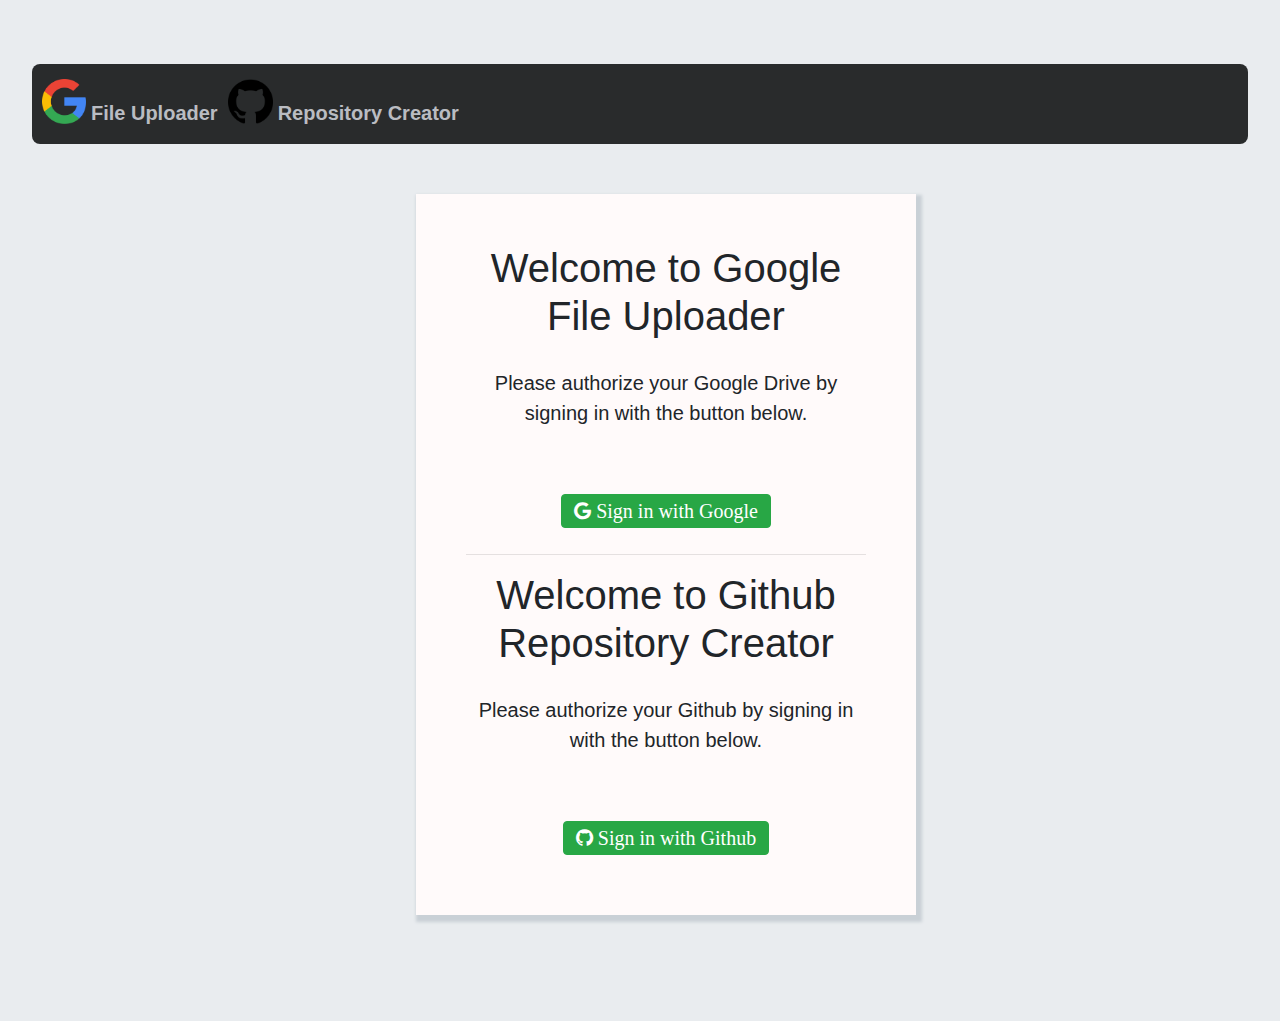
<file: src/main/resources/static/index.html>
<!DOCTYPE html>
<html lang="en">
<head>
    <meta charset="UTF-8">
    <title>SSD Authentication Application</title>

    <meta name="viewport" http-equiv="Content-Type" content="width=device-width, initial-scale=1, shrink-to-fit=no"/>

    <!---------------- Importing custom CSS ---------------->
    <link rel="stylesheet" type="text/css" href="css/index.css">

    <!---------------- Bootstrap 4 CSS and JS CDN links ---------------->

    <!-- CSS -->
    <link rel="stylesheet" href="https://stackpath.bootstrapcdn.com/bootstrap/4.5.2/css/bootstrap.min.css"
          integrity="sha384-JcKb8q3iqJ61gNV9KGb8thSsNjpSL0n8PARn9HuZOnIxN0hoP+VmmDGMN5t9UJ0Z" crossorigin="anonymous">

    <link rel="stylesheet" href="https://cdnjs.cloudflare.com/ajax/libs/font-awesome/4.7.0/css/font-awesome.min.css">
    <link rel="stylesheet" href="https://fonts.googleapis.com/css?family=Sofia">

    <!-- JavaScript -->
    <script src="https://code.jquery.com/jquery-3.5.1.slim.min.js"
            integrity="sha384-DfXdz2htPH0lsSSs5nCTpuj/zy4C+OGpamoFVy38MVBnE+IbbVYUew+OrCXaRkfj"
            crossorigin="anonymous"></script>
    <script src="https://cdn.jsdelivr.net/npm/popper.js@1.16.1/dist/umd/popper.min.js"
            integrity="sha384-9/reFTGAW83EW2RDu2S0VKaIzap3H66lZH81PoYlFhbGU+6BZp6G7niu735Sk7lN"
            crossorigin="anonymous"></script>
    <script src="https://stackpath.bootstrapcdn.com/bootstrap/4.5.2/js/bootstrap.min.js"
            integrity="sha384-B4gt1jrGC7Jh4AgTPSdUtOBvfO8shuf57BaghqFfPlYxofvL8/KUEfYiJOMMV+rV"
            crossorigin="anonymous"></script>

</head>
<!--<body>-->
<!--<h1>Hi</h1>-->
<!--<div class="sign_in">-->
<!--    <a class="btn btn-success fa fa-google" href="/github-login"> Sign in with Facebook</a>-->
<!--</div>-->
<!--<h1>Hi, this is google-auth branch</h1>-->
<!--</body>-->
<body class="main_container jumbotron text-center">
<div class="header">
    <div class="inner_header">
        <img src="./images/logo.png">
        <div class="logo_container">
            <h1><span>File Uploader</span></h1>
        </div>
        <img src="./images/git_logo.png">
        <div class="logo_container">
            <h1><span>Repository Creator</span></h1>
        </div>
    </div>

</div>
<div class="big_container">
    <div class="content_txt" style="background: snow;">
        <h2>Welcome to Google File Uploader</h2>
        <p>Please authorize your Google Drive by signing in with the button below.</p>
        <div class="sign_in">
            <a class="btn btn-success fa fa-google" href="/signingoogle"> Sign in with Google</a>
        </div>
        <hr/>
        <h2>Welcome to Github Repository Creator</h2>
        <p>Please authorize your Github by signing in with the button below.</p>
        <div class="sign_in">
                <a class="btn btn-success fa fa-github" href="/github-login"> Sign in with Github</a>
            </div>
    </div>
</div>
</body>
</html>
</file>
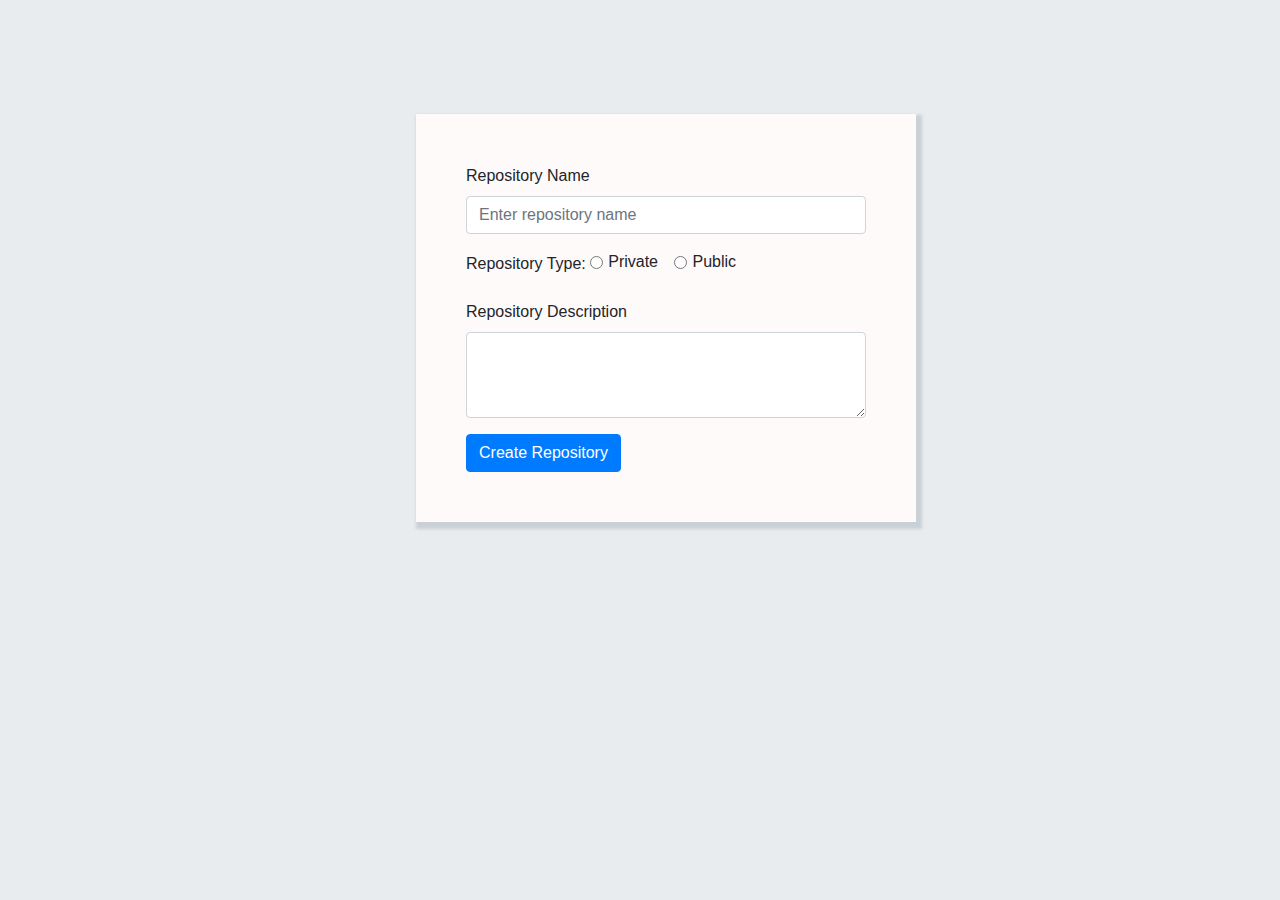
<file: src/main/resources/static/github.html>
<!DOCTYPE html>
<html lang="en">
<head>
    <meta charset="UTF-8">
    <title>GitHub Repo Creator</title>

    <meta name="viewport" http-equiv="Content-Type" content="width=device-width, initial-scale=1, shrink-to-fit=no"/>

    <!---------------- Importing custom CSS ---------------->
    <link rel="stylesheet" type="text/css" href="css/index.css">

    <!---------------- Bootstrap 4 CSS and JS CDN links ---------------->

    <!-- CSS -->
    <link rel="stylesheet" href="https://stackpath.bootstrapcdn.com/bootstrap/4.5.2/css/bootstrap.min.css"
          integrity="sha384-JcKb8q3iqJ61gNV9KGb8thSsNjpSL0n8PARn9HuZOnIxN0hoP+VmmDGMN5t9UJ0Z" crossorigin="anonymous">

    <link rel="stylesheet" href="https://cdnjs.cloudflare.com/ajax/libs/font-awesome/4.7.0/css/font-awesome.min.css">
    <link rel="stylesheet" href="https://fonts.googleapis.com/css?family=Sofia">

    <!-- JavaScript -->
    <script src="https://code.jquery.com/jquery-3.5.1.slim.min.js"
            integrity="sha384-DfXdz2htPH0lsSSs5nCTpuj/zy4C+OGpamoFVy38MVBnE+IbbVYUew+OrCXaRkfj"
            crossorigin="anonymous"></script>
    <script src="https://cdn.jsdelivr.net/npm/popper.js@1.16.1/dist/umd/popper.min.js"
            integrity="sha384-9/reFTGAW83EW2RDu2S0VKaIzap3H66lZH81PoYlFhbGU+6BZp6G7niu735Sk7lN"
            crossorigin="anonymous"></script>
    <script src="https://stackpath.bootstrapcdn.com/bootstrap/4.5.2/js/bootstrap.min.js"
            integrity="sha384-B4gt1jrGC7Jh4AgTPSdUtOBvfO8shuf57BaghqFfPlYxofvL8/KUEfYiJOMMV+rV"
            crossorigin="anonymous"></script>

</head>
<body class="main_container jumbotron">
<div class="big_container">
    <div class="content_txt" style="background: snow;">
        <form id="create-repo" action="create-repo" method="post">
            <div class="form-group">
                <label>Repository Name</label>
                <input type="text" class="form-control" placeholder="Enter repository name" name="reponame"/>
            </div>

            <div class="form-group">
                <label>Repository Type: </label>
                <div class="form-check form-check-inline">
                    <input class="form-check-input" type="radio" name="status" id="inlineRadio1" value="private">
                    <label class="form-check-label" for="inlineRadio1">Private</label>
                </div>
                <div class="form-check form-check-inline">
                    <input class="form-check-input" type="radio" name="status" id="inlineRadio2" value="public">
                    <label class="form-check-label" for="inlineRadio2">Public</label>
                </div>
            </div>

            <div class="form-group">
                <label for="exampleFormControlTextarea1">Repository Description</label>
                <textarea class="form-control" id="exampleFormControlTextarea1" rows="3" name="description"></textarea>
            </div>
            <button type="submit" class="btn btn-primary">Create Repository</button>
        </form>
    </div>
</div>
</body>
</html>
</file>
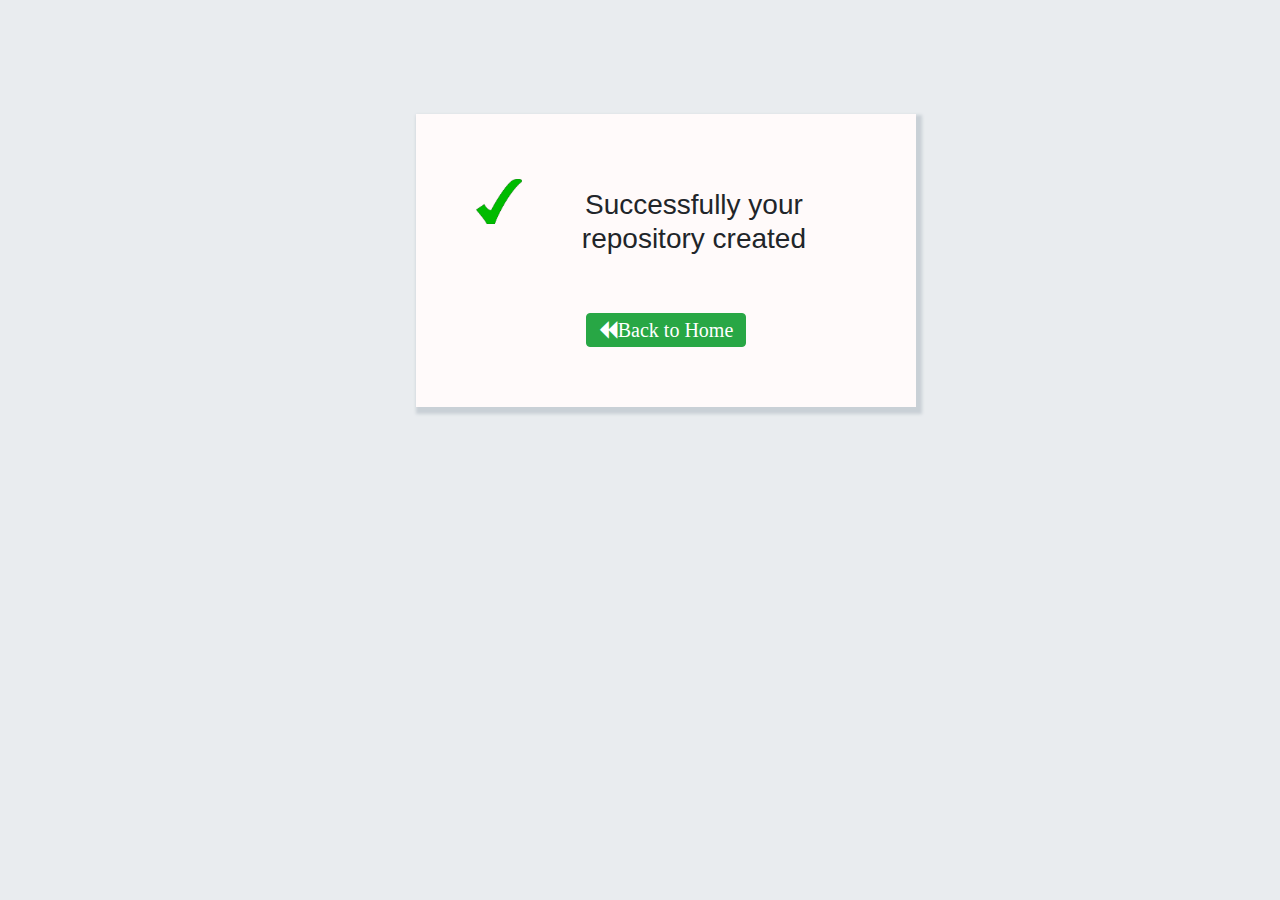
<file: src/main/resources/static/success.html>
<!DOCTYPE html>
<html lang="en">
<head>
    <meta charset="UTF-8">
    <title>Success</title>

    <meta name="viewport" http-equiv="Content-Type" content="width=device-width, initial-scale=1, shrink-to-fit=no"/>

    <!---------------- Importing custom CSS ---------------->
    <link rel="stylesheet" type="text/css" href="css/index.css">

    <!---------------- Bootstrap 4 CSS and JS CDN links ---------------->

    <!-- CSS -->
    <link rel="stylesheet" href="https://stackpath.bootstrapcdn.com/bootstrap/4.5.2/css/bootstrap.min.css"
          integrity="sha384-JcKb8q3iqJ61gNV9KGb8thSsNjpSL0n8PARn9HuZOnIxN0hoP+VmmDGMN5t9UJ0Z" crossorigin="anonymous">

    <link rel="stylesheet" href="https://cdnjs.cloudflare.com/ajax/libs/font-awesome/4.7.0/css/font-awesome.min.css">
    <link rel="stylesheet" href="https://fonts.googleapis.com/css?family=Sofia">

    <!-- JavaScript -->
    <script src="https://code.jquery.com/jquery-3.5.1.slim.min.js"
            integrity="sha384-DfXdz2htPH0lsSSs5nCTpuj/zy4C+OGpamoFVy38MVBnE+IbbVYUew+OrCXaRkfj"
            crossorigin="anonymous"></script>
    <script src="https://cdn.jsdelivr.net/npm/popper.js@1.16.1/dist/umd/popper.min.js"
            integrity="sha384-9/reFTGAW83EW2RDu2S0VKaIzap3H66lZH81PoYlFhbGU+6BZp6G7niu735Sk7lN"
            crossorigin="anonymous"></script>
    <script src="https://stackpath.bootstrapcdn.com/bootstrap/4.5.2/js/bootstrap.min.js"
            integrity="sha384-B4gt1jrGC7Jh4AgTPSdUtOBvfO8shuf57BaghqFfPlYxofvL8/KUEfYiJOMMV+rV"
            crossorigin="anonymous"></script>
</head>
<body class="main_container jumbotron text-center">
<div class="big_container">
    <div class="content_txt" style="background: snow;">
        <img src="images/tick_logo.png"/>
        <br/>
        <h3>Successfully your repository created</h3>
        <div class="sign_in">
            <a class="btn btn-success fa fa-backward" href="/go-back">Back to Home</a>
        </div>
    </div>
</div>
</body>
</html>
</file>
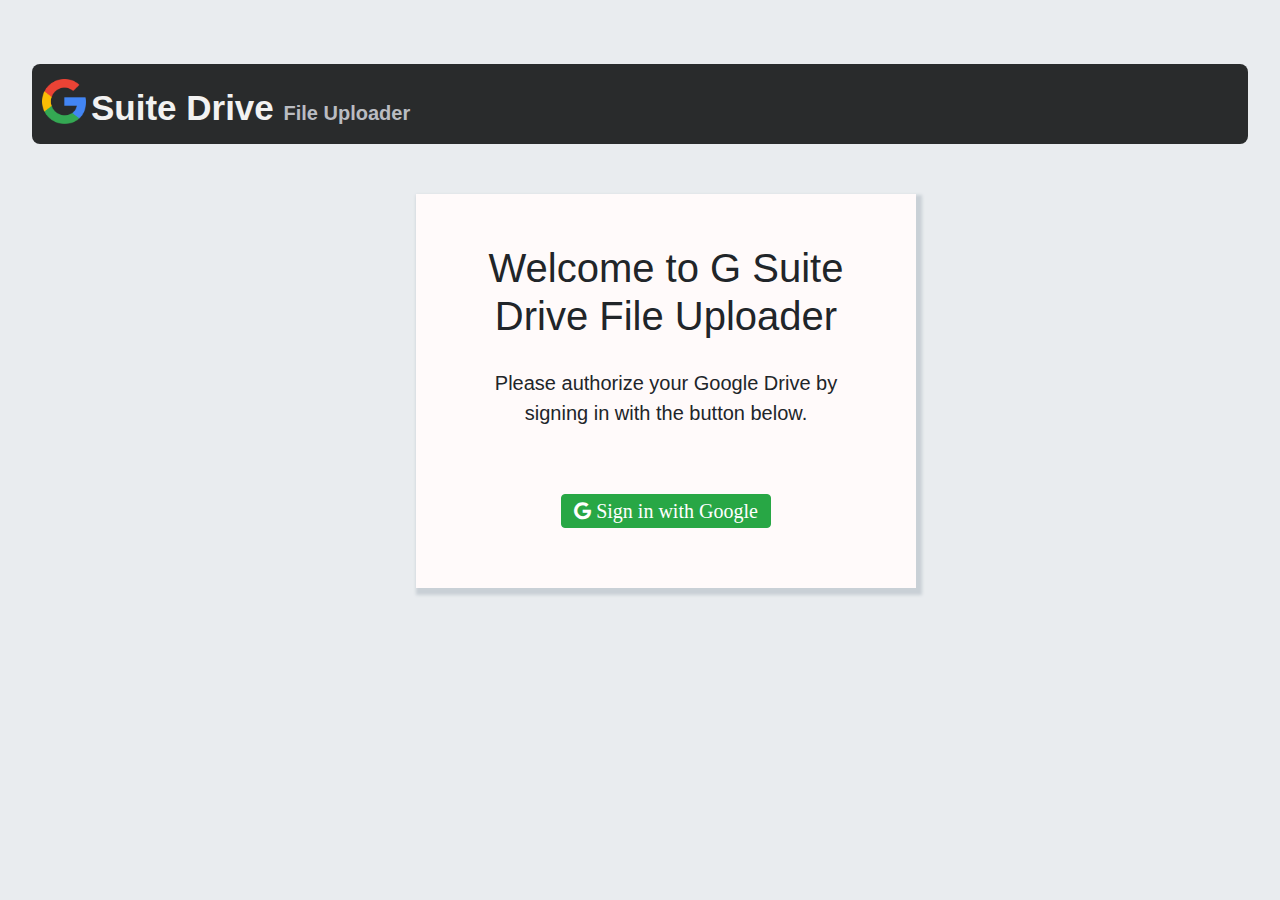
<file: src/main/resources/static/uploads.html>
<!DOCTYPE HTML>
<html>
<head>
    <title>Uploads</title>
    <meta name="viewport" http-equiv="Content-Type" content="width=device-width, initial-scale=1, shrink-to-fit=no"/>
    <!---------------- Importing custom CSS ---------------->
    <link rel="stylesheet" type="text/css" href="css/index.css">
    <!---------------- Bootstrap 4 CSS and JS CDN links ---------------->
    <!-- CSS -->
    <link rel="stylesheet" href="https://stackpath.bootstrapcdn.com/bootstrap/4.5.2/css/bootstrap.min.css"
          integrity="sha384-JcKb8q3iqJ61gNV9KGb8thSsNjpSL0n8PARn9HuZOnIxN0hoP+VmmDGMN5t9UJ0Z" crossorigin="anonymous">
    <link rel="stylesheet" href="https://cdnjs.cloudflare.com/ajax/libs/font-awesome/4.7.0/css/font-awesome.min.css">
    <link rel="stylesheet" href="https://fonts.googleapis.com/css?family=Sofia">
    <!-- JavaScript -->
    <script src="https://code.jquery.com/jquery-3.5.1.slim.min.js"
            integrity="sha384-DfXdz2htPH0lsSSs5nCTpuj/zy4C+OGpamoFVy38MVBnE+IbbVYUew+OrCXaRkfj"
            crossorigin="anonymous"></script>
    <script src="https://cdn.jsdelivr.net/npm/popper.js@1.16.1/dist/umd/popper.min.js"
            integrity="sha384-9/reFTGAW83EW2RDu2S0VKaIzap3H66lZH81PoYlFhbGU+6BZp6G7niu735Sk7lN"
            crossorigin="anonymous"></script>
    <script src="https://stackpath.bootstrapcdn.com/bootstrap/4.5.2/js/bootstrap.min.js"
            integrity="sha384-B4gt1jrGC7Jh4AgTPSdUtOBvfO8shuf57BaghqFfPlYxofvL8/KUEfYiJOMMV+rV"
            crossorigin="anonymous"></script>
</head>
<body class="main_container jumbotron text-center">
<div class="header">
    <div class="inner_header">
        <img src="./images/logo.png">
        <div class="logo_container">
            <h1>Suite Drive <span>File Uploader</span></h1>
        </div>
    </div>

</div>
<div class="big_container">
    <div class="content_txt" style="background: snow;">
        <h2>Welcome to G Suite Drive File Uploader</h2>
        <p>Please authorize your Google Drive by signing in with the button below.</p>
        <div class="sign_in">
            <a class="btn btn-success fa fa-google" href="/signingoogle"> Sign in with Google</a>
        </div>
    </div>
    <br>
    <br>

</div>
</body>
</html>
</file>
<file: src/main/resources/static/css/index.css>
* {
    margin: 0;
    padding: 0;
    list-style: none;
    text-decoration: none;
}

.logo_container {
    height: 100%;
    display: table;
    float: left;
}

.logo_container h1 {
    font-size: 35px;
    color: #f2f2f2;
    font-weight: bold;
    padding-left: 5px;
    padding-top: 23px;
    font-family: 'Oswald', sans-serif;
}

.logo_container span {
    font-size: 20px;
    color: #babcc2;
    font-weight: 400;
    font-color: #727582;
    font-weight: 800;
}

.big_container {
    margin: auto;
    width: 50%;
    padding-top: 50px;
    padding-right: 50px;
    padding-bottom: 10px;
    padding-left: 80px;
}

.content_txt h2 {
    font-size: 40px;
    font-family: 'Oswald', sans-serif;
}

.content_txt p {
    font-size: 20px;
    padding-top: 20px;
    font-family: 'Oswald', sans-serif;

}
.content_txt{
    border: 0px solid;
    padding: 50px;
    box-shadow: 3px 4px 3px 3px #c9d0d6;
    width: 500px;
}

.sign_in {
    padding-top: 50px;
    padding-right: 50px;
    padding-bottom: 10px;
    padding-left: 50px;
    font-size: 20px;
    align-content: center;
    text-decoration: underline;
}

.header {
    width: 100%;
    height: 80px;
    display: block;
    background-color: #292b2c;
    border-radius: 8px;
}

.main_container {
     background: url('https://images.unsplash.com/photo-1437419764061-2473afe69fc2?ixlib=rb-1.2.1&ixid=eyJhcHBfaWQiOjEyMDd9&auto=format&fit=crop&w=1190&q=80') no-repeat center center fixed;
     -webkit-background-size: cover;
     -moz-background-size: cover;
     -o-background-size: cover;
     background-size: cover;
}
 img {
    float: left;
    height: 60px;
    padding-left: 10px;
    padding-top: 15px;
 }
</file>
